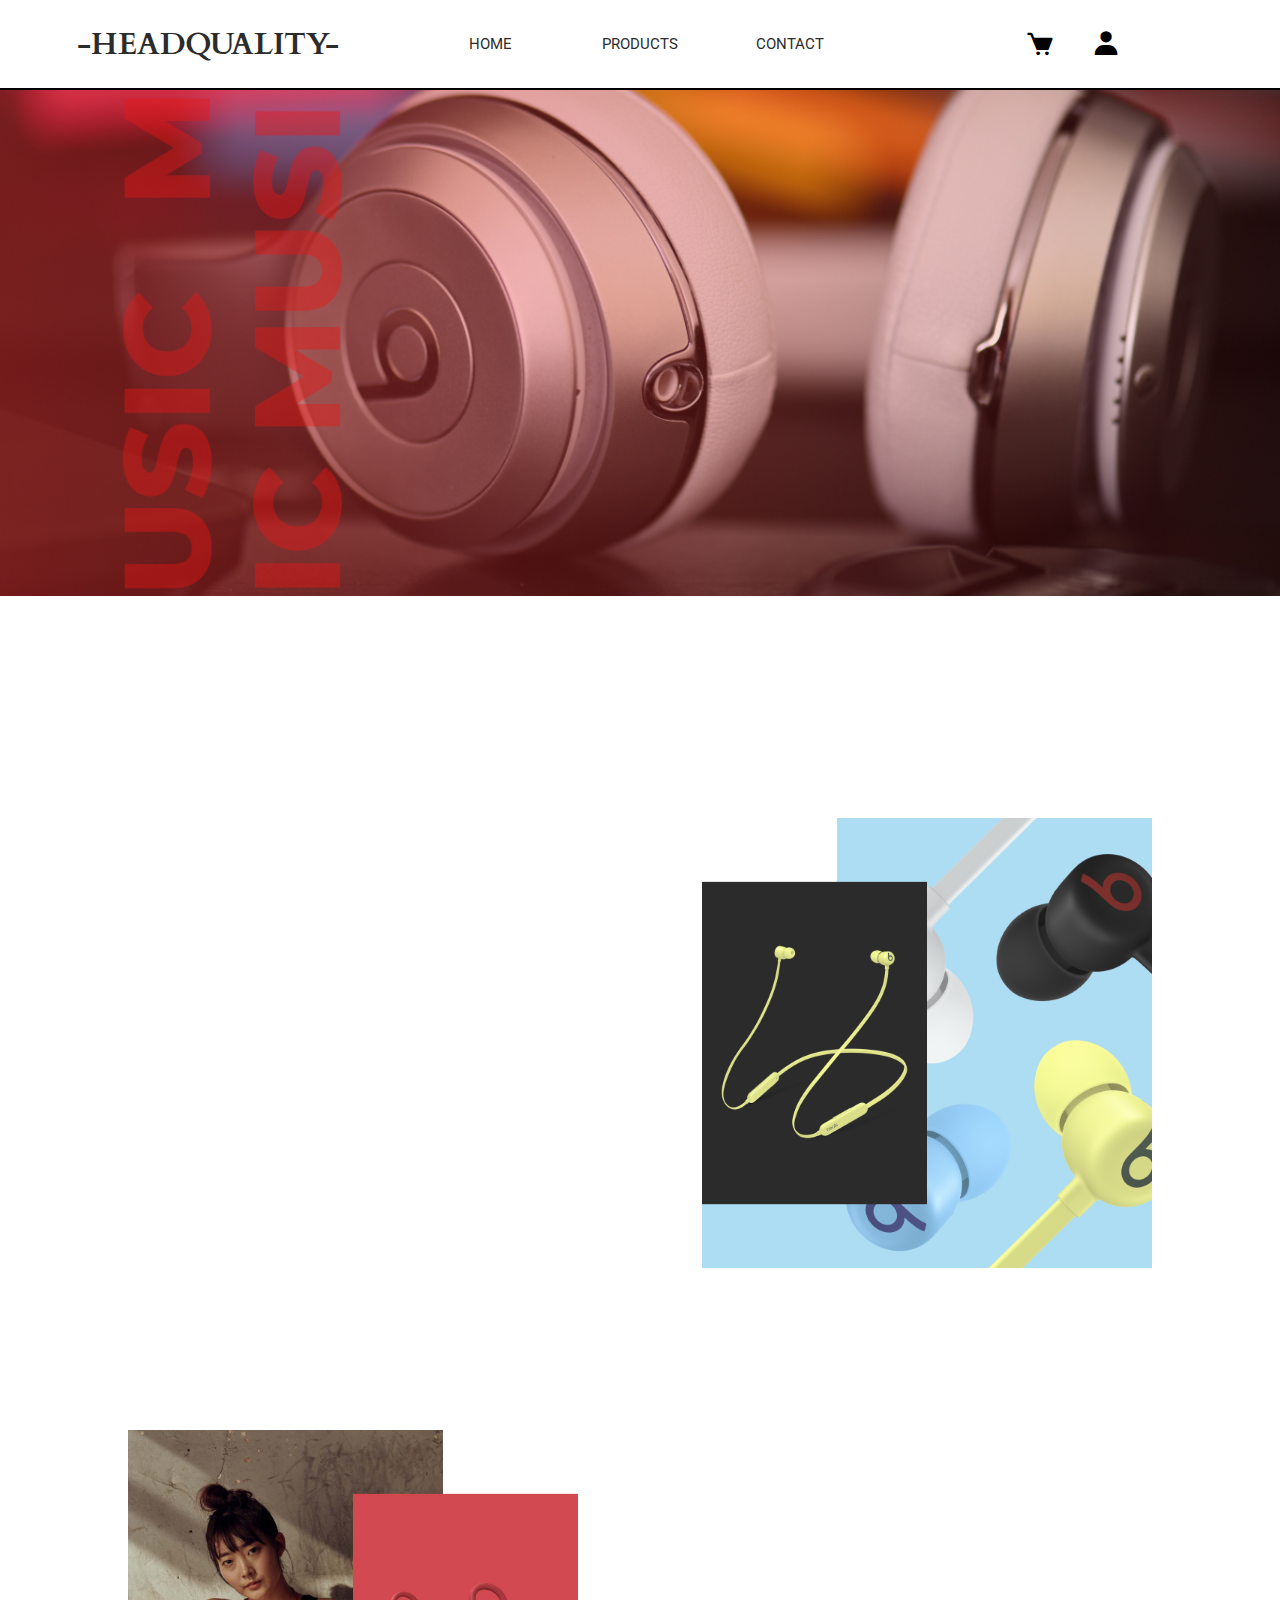
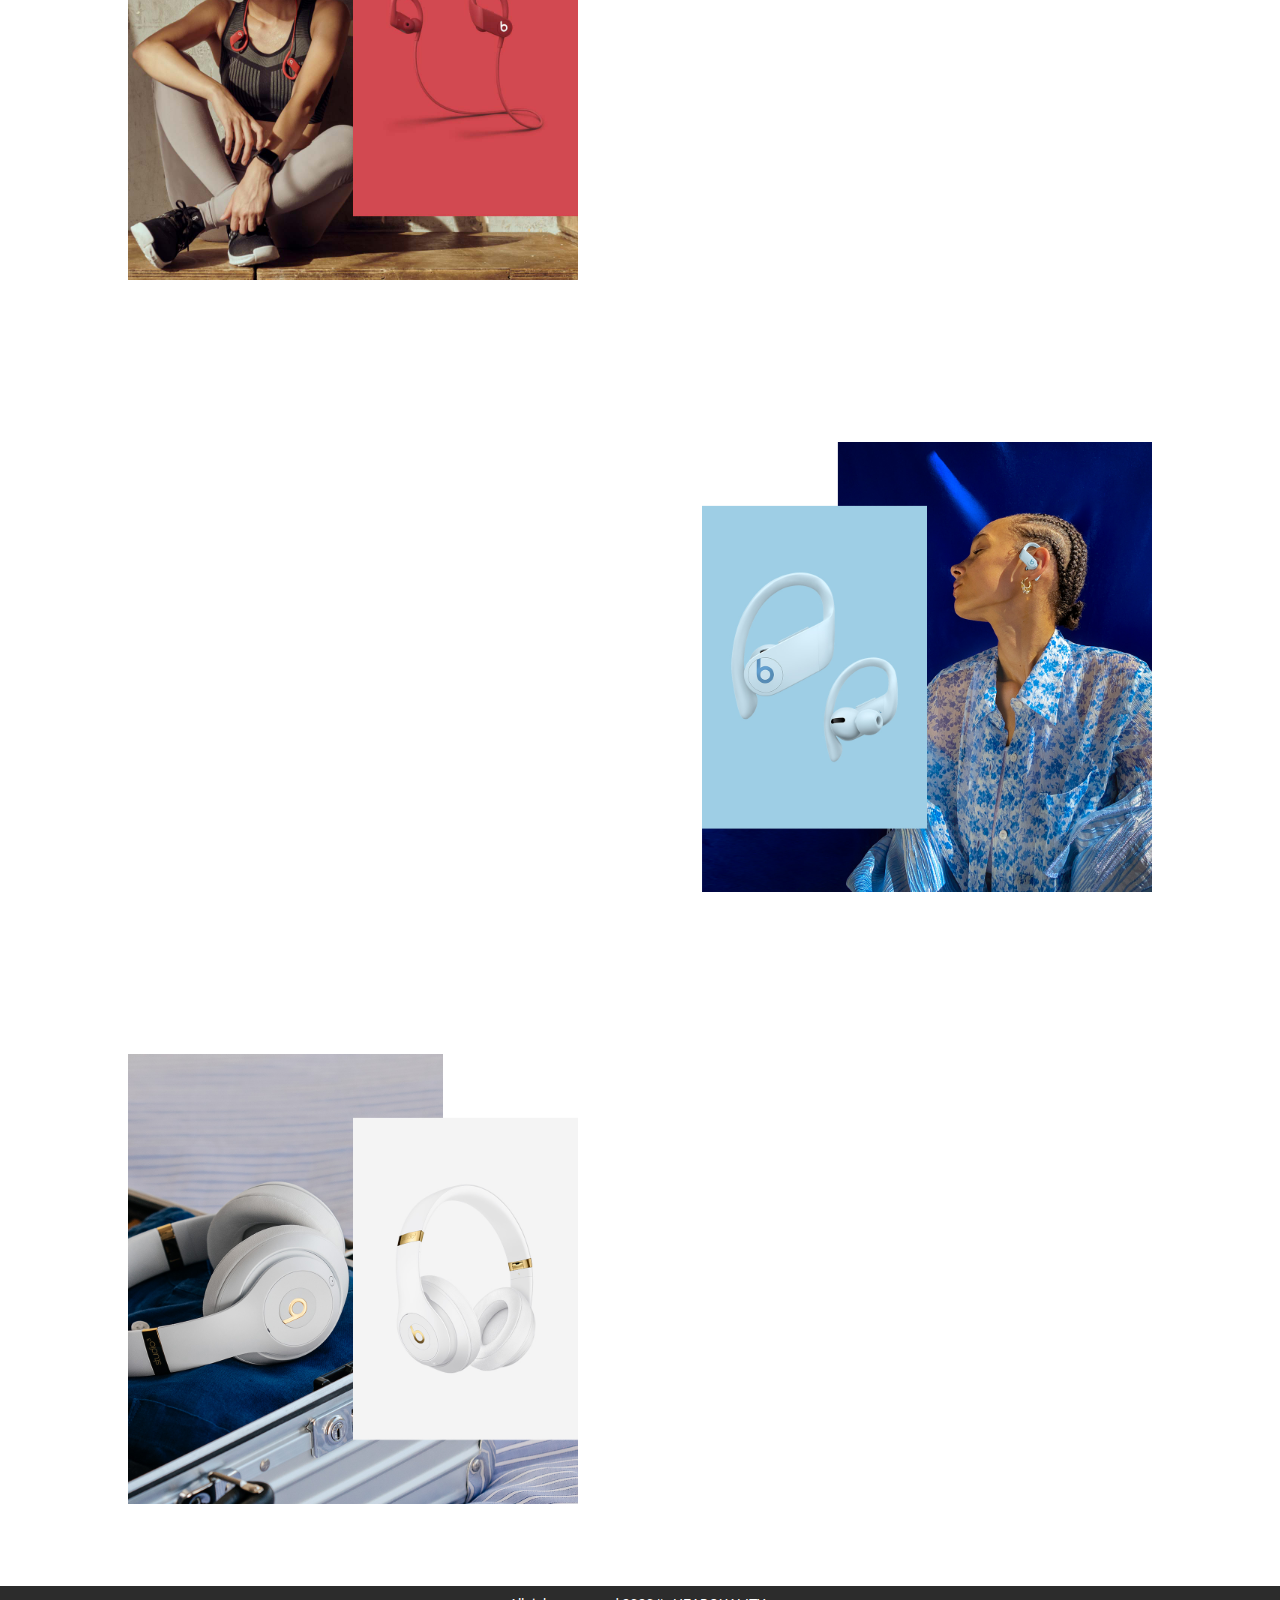
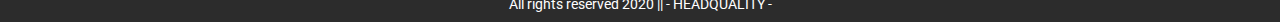
<file: index.html>
<!DOCTYPE html>
<html lang="en">
<head>
    <meta charset="UTF-8">
    <meta name="viewport" content="width=device-width, initial-scale=1.0">
    <link rel="preconnect" href="https://fonts.gstatic.com">
    <link href="https://fonts.googleapis.com/css2?family=Roboto:wght@300;400;700&display=swap" rel="stylesheet">
    <link rel="preconnect" href="https://fonts.gstatic.com">
    <link href="https://fonts.googleapis.com/css2?family=Cardo:wght@700&display=swap" rel="stylesheet">
    <link rel="stylesheet" href="main.css">
    <link rel="stylesheet"
    href="https://cdn.jsdelivr.net/npm/boxicons@latest/css/boxicons.min.css">
    <title>HeadQuality | Best Quality</title>
</head>
<body>
    <nav>
        <div class="logo">
            <h1>-HeadQuality-</h1>
        </div>
        <ul class="nav-bar">
            <li><a href="#">Home</a></li>
            <li><a href="/products.html">Products</a></li>
            <li><a href="#">Contact</a></li>
            
        </ul>
        <div class="nav-icons">
            <i class='bx bxs-cart'></i>
            <i class='bx bxs-user'></i>
                
        </div>
        <div class="burger">
            <span class="line1"></span>
            <span class="line2"></span>
            <span class="line3"></span>
        </div>
    </nav>
    <div class="hero">
        <div class="hero-img">
            <img src="/img/Banner.jpg" alt="">
            <div class="text-hero">
                <div class="barra"></div>
                <p>Headphones</p>
                <div class="barra"></div>
            </div>  
        </div>
     
    </div>
    <main>
        <section class="product-types">
            <div class="products product-one">
                
                <div class="product-text product-text-1 product-text-left">
                    <h3>Wireless Earphones <br> made for the way <br> you live</h3>
                    <p>> Magnetic earbuds with Auto-Play/Pause</p>
                    <p>> Powerful, precise sound</p>
                    <p>> Up to 12 hours of listening time</p>
                    <p>> Apple W1 Chip & Class 1 Wireless Bluetooth®</p>
                    <button>Learn More</button>
                </div>
                <div class="product-img product-img-left">
                    <img src="/img/headphones-1.jpg" alt="">
                </div>
            </div>
            <div class="products product-two">
                <div class="product-img product-img-right">
                    <img src="/img/headphones-2.jpg" alt="">
                </div>
                <div class="product-text product-text-2 product-text-right-1">
                    <h3>Lightweight wireless earphones for all-day activity</h3>
                    <p>> Up to 15 hours of listening time</p>
                    <p>> Sweat & water resistant</p>
                    <p>> Adjustable, secure-fit earhooks</p>
                    <p>> Streamlined, round cable</p>
                    <button>Learn More</button>
                </div>
            </div>
            <div class="products product-three">
                
                <div class="product-text product-text-3 product-text-left">
                    <h3>Totally wireless earphones built for performance</h3>
                    <p>> Up to 9 hours of listening time</p>
                    <p>> Sweat & water resistant</p>
                    <p>> Adjustable, secure-fit earhooks</p>
                    <p>> Volume & track controls on each earbud</p>
                    <button>Learn More</button>
                </div>
                <div class="product-img product-img-left">
                    <img src="/img/headphones-3.jpg" alt="">
                </div>
            </div>
            <div class="products product-four">
                <div class="product-img product-img-right">
                    <img src="/img/headphones-6.jpg" alt="">
                </div>
                <div class="product-text product-text-4 product-text-right-2">
                    <h3>Noise cancelling wireless headphones to block distractions</h3>
                    <p>> Active Noise Cancelling (ANC)</p>
                    <p>> Transparency Mode</p>
                    <p>> Up to 22 hours of listening time</p>
                    <p>> Integrated on-ear controls</p>
                    <button>Learn More</button>
                </div>
            </div>

        </section>
    </main>
    <footer>
        <p> All rights reserved 2020 || - HEADQUALITY -</p>
    </footer>
    

<div class="mobile-nav">
    <div class="mobile-icons">
        <svg height="25pt" viewBox="0 -31 512.00026 512" width="25pt"><path d="m164.960938 300.003906h.023437c.019531 0 .039063-.003906.058594-.003906h271.957031c6.695312 0 12.582031-4.441406 14.421875-10.878906l60-210c1.292969-4.527344.386719-9.394532-2.445313-13.152344-2.835937-3.757812-7.269531-5.96875-11.976562-5.96875h-366.632812l-10.722657-48.253906c-1.527343-6.863282-7.613281-11.746094-14.644531-11.746094h-90c-8.285156 0-15 6.714844-15 15s6.714844 15 15 15h77.96875c1.898438 8.550781 51.3125 230.917969 54.15625 243.710938-15.941406 6.929687-27.125 22.824218-27.125 41.289062 0 24.8125 20.1875 45 45 45h272c8.285156 0 15-6.714844 15-15s-6.714844-15-15-15h-272c-8.269531 0-15-6.730469-15-15 0-8.257812 6.707031-14.976562 14.960938-14.996094zm312.152343-210.003906-51.429687 180h-248.652344l-40-180zm0 0"/><path d="m150 405c0 24.8125 20.1875 45 45 45s45-20.1875 45-45-20.1875-45-45-45-45 20.1875-45 45zm45-15c8.269531 0 15 6.730469 15 15s-6.730469 15-15 15-15-6.730469-15-15 6.730469-15 15-15zm0 0"/><path d="m362 405c0 24.8125 20.1875 45 45 45s45-20.1875 45-45-20.1875-45-45-45-45 20.1875-45 45zm45-15c8.269531 0 15 6.730469 15 15s-6.730469 15-15 15-15-6.730469-15-15 6.730469-15 15-15zm0 0"/></svg>
        <svg width="25pt" height="25pt" viewBox="0 0 30 28" fill="none">
            <path d="M25.6066 18.1005C23.9729 16.5757 22.0283 15.4469 19.9066 14.7635C22.179 13.3028 23.6719 10.8581 23.6719 8.09375C23.6719 3.63087 19.7817 0 15 0C10.2183 0 6.32812 3.63087 6.32812 8.09375C6.32812 10.8581 7.82103 13.3028 10.0935 14.7635C7.9718 15.4469 6.02719 16.5757 4.39342 18.1005C1.56029 20.7448 0 24.2605 0 28H2.34375C2.34375 21.4866 8.02131 16.1875 15 16.1875C21.9787 16.1875 27.6562 21.4866 27.6562 28H30C30 24.2605 28.4397 20.7448 25.6066 18.1005ZM15 14C11.5107 14 8.67188 11.3505 8.67188 8.09375C8.67188 4.837 11.5107 2.1875 15 2.1875C18.4893 2.1875 21.3281 4.837 21.3281 8.09375C21.3281 11.3505 18.4893 14 15 14Z" fill="black"/>
             </svg>
    </div>
    <ul class="mobile-links">
        <li><a href="#">Inicio</a></li>
        <li><a href="/products.html">Productos</a></li>
        <li><a href="#">Contactos</a></li>
    </ul>
        
</div>

<script src="/main.js"></script>
</body>
</html>
</file>
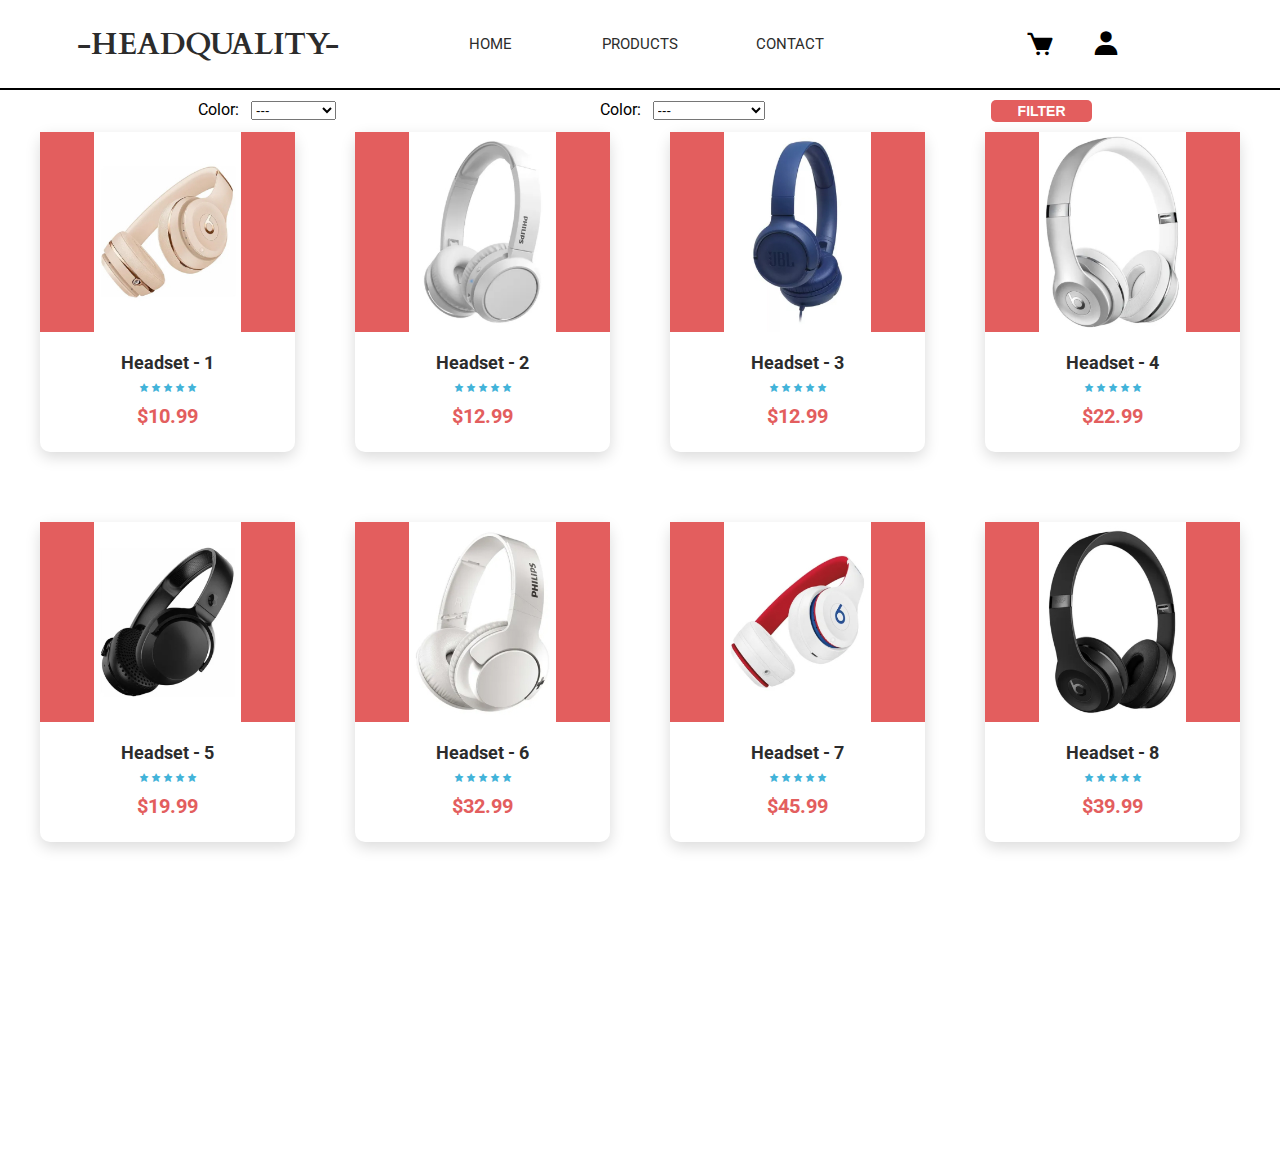
<file: products.html>
<!DOCTYPE html>
<html lang="en">
<head>
    <meta charset="UTF-8">
    <meta name="viewport" content="width=device-width, initial-scale=1.0">
    <link rel="preconnect" href="https://fonts.gstatic.com">
    <link href="https://fonts.googleapis.com/css2?family=Roboto:wght@300;400;700&display=swap" rel="stylesheet">
    <link rel="preconnect" href="https://fonts.gstatic.com">
    <link href="https://fonts.googleapis.com/css2?family=Cardo:wght@700&display=swap" rel="stylesheet">
    <link rel="stylesheet"
    href="https://cdn.jsdelivr.net/npm/boxicons@latest/css/boxicons.min.css">
    <link rel="stylesheet" href="products.css">
    <title>HeadQuality | Best Quality</title>
</head>
<body>
    <nav>
        <div class="logo">
            <h1>-HeadQuality-</h1>
        </div>
        <ul class="nav-bar">
            <li><a href="/index.html">Home</a></li>
            <li><a href="#">Products</a></li>
            <li><a href="#">Contact</a></li>
            
        </ul>
        <div class="nav-icons">
            <i class='bx bxs-cart cart-btn'></i>
            <i class='bx bxs-user user-btn' ></i>
                
        </div>
        <div class="burger">
            <span class="line1"></span>
            <span class="line2"></span>
            <span class="line3"></span>
        </div>
    </nav>
    
    <section class="product-gallery">
        <div class="filters">
            <div class="color-filter">
                <label for="headphone">Color:</label>
                <select id="headphone-color">
                    <option value="nothing-color">---</option>
                    <option value="white">White</option>
                    <option value="blue">Blue</option>
                    <option value="black">Black</option>
                    <option value="rose-gold">Rose Gold</option>
                </select>
            </div>
            <div class="price-filter">
                <label for="headphone">Color:</label>
                <select id="headphone-price">
                    <option value="nothing-price">---</option>
                    <option value="mayor">Mayor a menor</option>
                    <option value="menor">Menor a Mayor</option>
                </select>
            </div>
            <button class="filter">Filter</button>
        </div>
        <!-- Product center - all products -->
        <div class="product-center container">
            
            
        </div>
        <!-- End of Product center - all products -->
    </section>
    <!-- cart -->
    <div class="cart-overlay">
        <div class="cart">
            <span class="close-cart">
                <i class='bx bx-window-close'></i>
            </span>
            <h2>your cart</h2>
            <div class="cart-content">
                <!-- cart item -->
                <!-- <div class="cart-item">
                    // Here goes de cart item added with "addCartItem()"
                </div> -->
                
                <!-- end of cart item -->
            </div>
            <div class="cart-footer">
                <h3>your total: $ <span class="cart-total">0</span></h3>
                <button class="clear-cart banner-btn">clear cart</button>
            </div>
        </div>
    </div>
    <!-- end of cart -->

    <div class="mobile-nav">
        <div class="mobile-icons">
            <i class='bx bxs-cart cart-btn cart-btn-mobile'></i>
            <i class='bx bxs-user user-btn user-btn-mobile' ></i>
            
        </div>
        <ul class="mobile-links">
            <li><a href="/index.html">Inicio</a></li>
            <li><a href="#">Productos</a></li>
            <li><a href="#">Contactos</a></li>
        </ul>
            
    </div>
    <script src="/products.js"></script>
</body>
</html>
</file>
<file: main.css>
* {
  padding: 0;
  margin: 0;
  box-sizing: border-box;
}

html {
  font-size: 62.5%;
  --prim-color: rgb(227, 94, 94);
  --text-color: rgb(44, 44, 44);
  font-family: "Roboto", sans-serif;
}

/* NAV BAR */
nav {
  width: 100%;
  min-height: 10vh;

  display: flex;
  align-items: center;
  justify-content: space-around;
  flex-wrap: wrap;
  border-bottom: 2px solid black;
}

.nav-bar li:hover {
  transform: scale(1.2);
}

.burger {
  display: none;
}

.logo {
  font-size: 1.5rem;
  color: var(--text-color);
  text-transform: uppercase;
  font-family: "Cardo", serif;
  font-weight: 700;
  flex: 1;
  display: flex;
  justify-content: center;
}
.nav-bar {
  justify-self: end;
  list-style: none;
  display: flex;
  position: relative;
  align-items: center;
  flex: 1;
  justify-content: center;
}

.nav-bar li {
  padding: 0rem 2rem;
  font-size: 1.5rem;

  width: 15rem;
  text-align: center;
}
.nav-bar li a {
  text-decoration: none;
  color: var(--text-color);
  text-transform: uppercase;
  font-weight: 400;
}
.nav-icons {
  display: flex;
  font-size: 3rem;
  flex: 1;
  display: flex;
  justify-content: center;
}
.bxs-cart,
.bxs-user {
  margin: 0 1.8rem;
  cursor: pointer;
}
.bxs-cart:hover,
.bxs-user:hover {
  transform: scale(1.2);
}

/*MOBILE NAV SLIDER*/
.mobile-nav {
  background: rgb(218, 101, 101);
  position: absolute;
  position: fixed;
  top: 0;
  left: 100%;
  width: 60%;
  height: 100vh;
  transition: all 0.6s ease;
}

.mobile-icons {
  text-align: center;
  margin-top: 8rem;
  border-bottom: 1px solid black;
}
.mobile-icons svg {
  margin: 0rem 4rem;
}

.mobile-links {
  text-align: center;
  margin-top: 5rem;
}

.mobile-links li {
  margin-top: 10rem;
  list-style: none;
}
.mobile-links a {
  text-decoration: none;
  color: black;
  font-size: 3rem;
  text-transform: uppercase;
}
/*ANIMATION CLASSES MOBILE NAVS*/

.nav-open {
  transform: translateX(-100%);
}
.toggle .line1 {
  transform: rotateZ(45deg) translateY(300%);
  background: white;
}
.toggle .line2 {
  opacity: 0;
}
.toggle .line3 {
  transform: rotateZ(-45deg) translateY(-300%);
  background: white;
}

.hide {
  overflow: hidden;
}
/* HERO IMAGE */
.hero {
  height: 90vh;
}

.hero-img {
  position: relative;

  height: 85%;

  background-repeat: no-repeat;
}
.hero-img img {
  width: 100%;
}

.text-hero {
  position: absolute;
  font-size: 9rem;
  transform: rotate(-90deg);
  display: flex;
  flex-direction: column;
  top: 21.5rem;
  left: -27rem;
  letter-spacing: 0.9rem;
  text-transform: uppercase;
  opacity: 0.1;
  user-select: none;
}

.barra {
  height: 1rem;

  background-color: black;
}

/*PRODUCTS LIST CLASS*/

.product-types {
  display: flex;
  flex-direction: column;
  align-items: center;
  justify-content: center;

  width: 100%;
}

.products {
  width: 80%;
  display: flex;
  justify-content: space-between;
  margin: 8rem 0rem;
}

.product-text {
  width: 40%;
  margin: 1rem;
  opacity: 0;
  transform: translateX(-40px);
  transition: all 1s ease-in-out;
}

.product-text-right-1,
.product-text-right-2 {
  opacity: 0;
  transform: translateX(40px);
  transition: all 1s ease-in-out;
}
.product-text h3 {
  text-transform: uppercase;
  font-size: 4rem;
  font-weight: 700;
  background-color: var(--text-color);
  color: white;
  display: inline;
}

.product-text p {
  font-size: 1.5rem;
  font-weight: 400;
  margin-top: 1rem;
}

.product-text button {
  border: 2px solid var(--text-color);
  border-radius: 10px;
  margin-top: 3rem;
  font-size: 1.4rem;
  padding: 1rem 2rem;
  background: white;
  text-transform: uppercase;
  cursor: pointer;
}
.product-text button:hover {
  color: white;
  background: var(--text-color);
}
.product-img {
  width: 45rem;
}
.product-img img {
  width: 100%;
}
/*Animations Products Scroll*/

.product-text-scroll {
  opacity: 1;
  transform: translateX(0);
}

/*FOOTER*/
footer {
  background: var(--text-color);
  height: 4vh;
  width: 100%;
  display: flex;
  justify-content: center;
  align-items: center;
}
footer p {
  color: white;
  text-align: center;
  font-size: 1.4rem;
}

@media screen and (max-width: 1350px) {
  .hero {
    height: 72vh;
  }
  .text-hero {
    display: none;
  }
}

@media screen and (max-width: 1200px) {
  html {
    font-size: 55%;
  }
}

@media screen and (max-width: 900px) {
  .product-types {
    margin-top: -5rem;
  }
}

@media screen and (max-width: 850px) {
  html {
    font-size: 48%;
  }
  .nav-bar {
    display: none;
  }
  .nav-icons {
    display: none;
  }
  .burger {
    position: relative;
    display: block;
    cursor: pointer;
    z-index: 1000;
    margin-right: 2rem;
  }
  .burger span {
    background: var(--text-color);
    padding: 0.2rem 2rem;
    margin: 0.5rem 0rem;
    display: block;
    transition: all 0.8s ease;
    z-index: 1000;
  }
}

@media screen and (max-width: 700px) {
  html {
    font-size: 42%;
  }
  .product-types {
    margin-top: -15rem;
  }
  .products h3 {
    font-size: 3.5rem;
  }
}
@media screen and (max-width: 600px) {
  html {
    font-size: 55%;
  }
  .products {
    flex-direction: column;
    align-items: center;
  }
  .product-text {
    width: 80%;
  }
  .product-text button {
    display: block;
  }
  .product-one img {
    order: 1;
  }
  .product-one .product-text {
    order: 2;
  }
  .product-three img {
    order: 1;
  }
  .product-three .product-text {
    order: 2;
  }
}

@media screen and (max-width: 500px) {
  + html {
    font-size: 50%;
  }
  .product-types {
    margin-top: -45rem;
  }
  .products {
    width: 100%;
  }
  .product-text {
    width: 50%;
  }
}
@media screen and (max-width: 360px) {
  html {
    font-size: 32%;
  }
  .products h3 {
    font-size: 3rem;
  }
  .product-types {
    margin-top: -55rem;
  }
}
</file>
<file: products.css>
*,
*::before,
*::after {
  padding: 0;
  margin: 0;
  box-sizing: border-box;
}

html {
  font-size: 62.5%;
  --prim-color: rgb(227, 94, 94);
  --text-color: rgb(44, 44, 44);
  font-family: "Roboto", sans-serif;
}

img {
  max-width: 80%;
}
.container {
  max-width: 120rem;
  margin: 0 auto;
}
.container-md {
  max-width: 100rem;
  margin: 0 auto;
}
/* NAV BAR */
nav {
  width: 100%;
  min-height: 10vh;

  display: flex;
  align-items: center;
  justify-content: space-around;
  flex-wrap: wrap;
  border-bottom: 2px solid black;
}
.nav-bar li:hover {
  transform: scale(1.2);
}

.burger {
  display: none;
}

.logo {
  font-size: 1.5rem;
  color: var(--text-color);
  text-transform: uppercase;
  font-family: "Cardo", serif;
  font-weight: 700;
  flex: 1;
  display: flex;
  justify-content: center;
}
.nav-bar {
  justify-self: end;
  list-style: none;
  display: flex;
  position: relative;
  align-items: center;
  flex: 1;
  justify-content: center;
}

.nav-bar li {
  padding: 0rem 2rem;
  font-size: 1.5rem;

  width: 15rem;
  text-align: center;
}
.nav-bar li a {
  text-decoration: none;
  color: var(--text-color);
  text-transform: uppercase;
  font-weight: 400;
}

.nav-icons {
  display: flex;
  font-size: 3rem;
  flex: 1;
  display: flex;
  justify-content: center;
}
.bxs-cart,
.bxs-user {
  margin: 0 1.8rem;
  cursor: pointer;
}
.bxs-cart:hover,
.bxs-user:hover {
  transform: scale(1.2);
}

/*MOBILE NAV SLIDER*/
.mobile-nav {
  background: rgb(219, 76, 76);
  position: absolute;
  position: fixed;
  top: 0;
  left: 100%;
  width: 60%;
  height: 100vh;
  transition: all 0.6s ease;
  z-index: 500;
}

.mobile-icons {
  text-align: center;
  margin-top: 8rem;
  border-bottom: 1px solid black;
}
.mobile-icons svg {
  margin: 0rem 4rem;
}

.mobile-links {
  text-align: center;
  margin-top: 5rem;
}

.mobile-links li {
  margin-top: 10rem;
  list-style: none;
}
.mobile-links a {
  text-decoration: none;
  color: black;
  font-size: 3rem;
  text-transform: uppercase;
}
/*ANIMATION CLASSES MOBILE NAVS*/

.nav-open {
  transform: translateX(-100%);
}
.toggle .line1 {
  transform: rotateZ(45deg) translateY(300%);
  background: white;
}
.toggle .line2 {
  opacity: 0;
}
.toggle .line3 {
  transform: rotateZ(-45deg) translateY(-300%);
  background: white;
}

.hide {
  overflow: hidden;
}

/*PRODUCTOS SECTION*/
.product-gallery {
  height: 120vh;
}
/*ASIDE*/

.filters {
  display: flex;
  justify-content: center;
  flex-wrap: wrap;
  padding: 1rem;
  width: 80%;
  margin: 0 auto;
}
.filters > * {
  margin: 0rem 5rem;
}
.filter {
  color: white;
  font-size: 1.4rem;
  padding: 0.6rem 1.6rem;
  background: rgb(227, 94, 94);
  border: none;
  font-weight: 700;
  text-transform: uppercase;
  border-radius: 5px;
  line-height: 1rem;
  cursor: pointer;
}
.color-filter > label,
.price-filter > label {
  font-size: 1.6rem;
  margin: 0 1rem;
}
.color-filter {
  flex: 2 20rem;
}
.price-filter {
  flex: 2 20rem;
}
.filter {
  flex: 1 5rem;
}

/*Productos*/
.product-catalog {
  margin: 5rem auto;
}

.product-center li {
  list-style-type: none;
}
.product-center a {
  text-decoration: none;
}
.product-center {
  display: grid;
  grid-template-columns: repeat(auto-fit, minmax(20rem, 1fr));
  gap: 7rem 6rem;
}
.product {
  height: 32rem;

  box-shadow: 0 0.5rem 1.5rem rgba(0, 0, 0, 0.15);
  border-radius: 1rem;
  text-align: center;
  transition: all 300ms ease-in-out;
}
.product:hover {
  box-shadow: 0 0.5rem 1.5rem rgba(0, 0, 0, 0.3);
}
.product-header {
  position: relative;
  background-color: rgb(227, 94, 94);
  height: 20rem;
  transition: all 300ms ease-in-out;
  z-index: 100;
}
.product-header img {
  height: 100%;
}
.product-footer {
  padding: 2rem 1.6rem 1.6rem 1.6rem;
}
.product-footer h3 {
  font-weight: 700;
  font-size: 1.8rem;
  color: var(--text-color);
}
.rating {
  color: #43b3d9;
  margin: 1rem 0;
}
.product-footer .price {
  color: rgb(227, 94, 94);
  font-size: 2rem;
}
.product:hover .product-header::after {
  content: "";
  position: absolute;
  width: 100%;
  height: 100%;
  left: 0;
  top: 0;
  border-radius: 1rem 1rem 0 0;
  background-color: rgba(0, 0, 0, 0.5);
  z-index: 200;
  transition: all 500ms ease-in-out;
}

.product-header .icons {
  position: absolute;
  top: 20%;
  right: 5%;
  transform: scale(0);
  z-index: 400;
  opacity: 0;
  transition: all 200ms ease-in-out;
}
.product-header .icons span {
  margin-top: 1rem;
  background-color: #fff;
  font-size: 1.8rem;
  display: block;
  border-radius: 50%;
  padding: 0.9rem 0.9rem;
  line-height: 1rem;
  cursor: pointer;
  transition: all 300ms ease-in-out;
}
.product-header .icons span i {
  transition: all 10ms ease-in-out;
  pointer-events: none;
}

/*BAG-BTN*/

.product-header .icons .bag-btn {
  margin-top: 1rem;
  background-color: #fff;
  font-size: 1.8rem;
  display: block;
  border-radius: 50%;
  padding: 1.4rem 1.1rem;
  line-height: 1rem;
  cursor: pointer;
  transition: all 300ms ease-in-out;
  border: none;
}

.product-header .icons button:hover {
  background: rgb(227, 94, 94);
  color: #fff;
}

.product-header .icons button .active-bag-btn {
  background-color: green;
}

/*END BAG-BTN*/
.product-header .icons span:hover {
  background: rgb(227, 94, 94);
  color: #fff;
}
.product:hover .icons {
  opacity: 1;
  transform: scale(1);
}

/* CART */
.cart-overlay {
  position: fixed;
  top: 0;
  right: 0;
  width: 100%;
  height: 100%;
  transition: all 0.3s linear;
  background: rgba(240, 157, 81, 0.5);
  z-index: 400;
  visibility: hidden;
}
.cart {
  position: fixed;
  top: 0;
  right: 0;
  height: 100%;
  width: 30vw;
  min-width: 450px;
  overflow: scroll;
  background: rgba(231, 226, 221);
  z-index: 500;
  padding: 1.5rem;
  transition: all 0.3s linear;
  transform: translateX(100%);
}
.showCart {
  transform: translateX(0);
}
.transparentBcg {
  visibility: visible;
}

/*MEDIA QUER*/
/* @media screen and (min-width: 768px){
  .cart{
    width: 30vw;
    min-width: 450px;
  }
} */
.close-cart {
  font-size: 2.8rem;
  cursor: pointer;
}
.cart h2 {
  text-transform: capitalize;
  text-align: center;
  letter-spacing: 0.1rem;
  margin-bottom: 2rem;
}

/*------------------Cart Item------------------*/
.cart-item {
  display: grid;
  align-items: center;
  grid-template-columns: auto 1fr auto;
  grid-column-gap: 1.5rem;
  margin: 1.5rem 0;
}
.cart-item img {
  height: 75px;
  width: 75px;
  border: 1px solid black;
}
.cart-item h4 {
  font-size: 1.4rem;
  text-transform: capitalize;
  letter-spacing: 0.1rem;
}
.cart-item h5 {
  margin: 0.5rem 0;
  letter-spacing: 0.1rem;
  font-size: 1.2rem;
}
.item-amount {
  text-align: center;
  font-size: 1.4rem;
}
.remove-item {
  color: grey;
  cursor: pointer;
  font-size: 1rem;
}
.bxs-chevron-up,
.bxs-chevron-down {
  cursor: pointer;
  color: rgb(227, 94, 94);
}
/*------------------ END of Cart Item------------------*/
/*------------------FOOTER CART------------------*/
.cart-footer {
  margin-top: 2rem;
  letter-spacing: 0.1rem;
  text-align: center;
}
.cart-footer h3 {
  text-transform: capitalize;
  margin-bottom: 1rem;
}
.cart-footer button {
  padding: 1rem 3rem;
  font-size: 1.2rem;
  text-transform: uppercase;
  font-weight: 700;
  background: rgb(227, 94, 94);
  border: none;
  cursor: pointer;
}
/*------------------ END OF FOOTER CART------------------*/

/*END OF CART*/

@media screen and (max-width: 1200px) {
  .container {
    padding: 0 3rem;
  }
  .container-md {
    padding: 0 3rem;
  }
  .color-filter,
  .price-filter,
  .filter {
    margin: 1rem 0rem;
  }
}
@media screen and (max-width: 850px) {
  html {
    font-size: 48%;
  }
  .nav-bar {
    display: none;
  }
  .nav-icons {
    display: none;
  }
  .burger {
    position: relative;
    display: block;
    cursor: pointer;
    z-index: 1000;
    margin-right: 2rem;
  }
  .burger span {
    background: var(--text-color);
    padding: 0.2rem 2rem;
    margin: 0.5rem 0rem;
    display: block;
    transition: all 0.8s ease;
    z-index: 1000;
  }
  .cart {
    width: 100%;
  }
}
</file>
